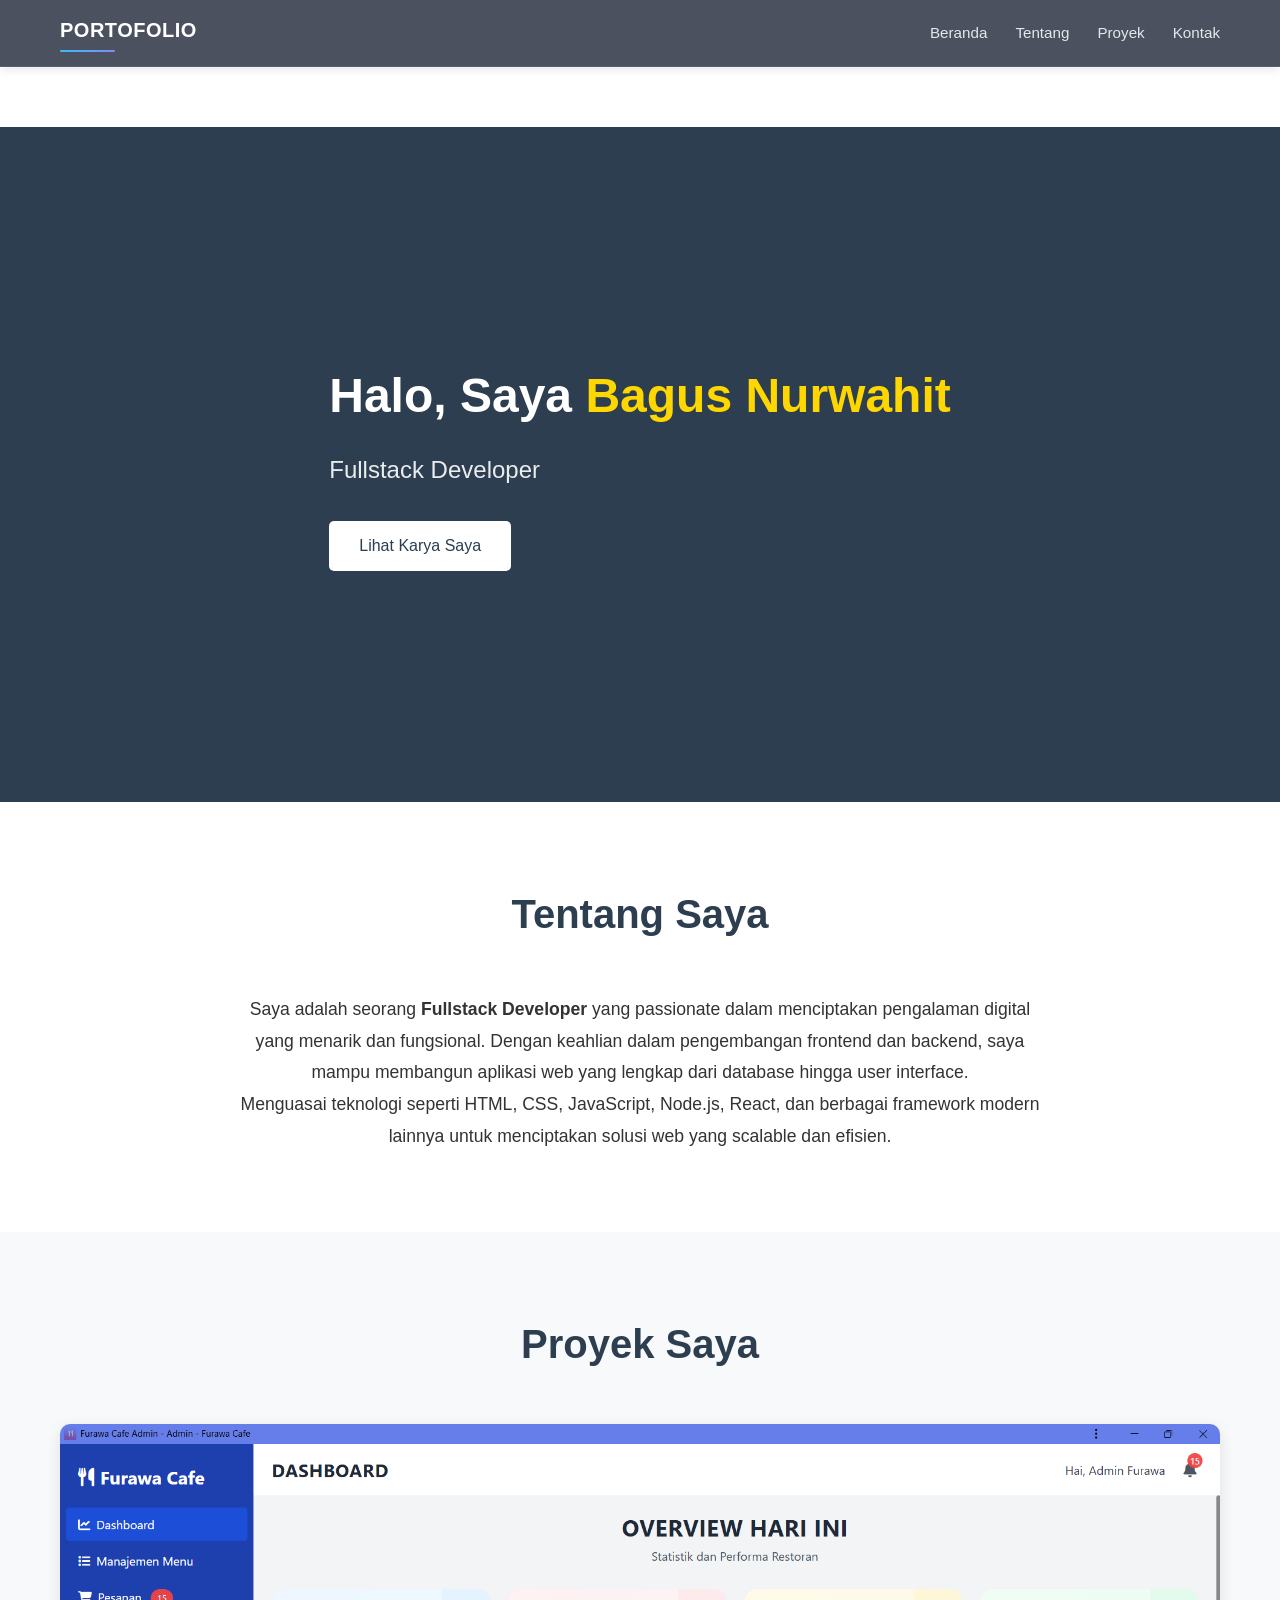
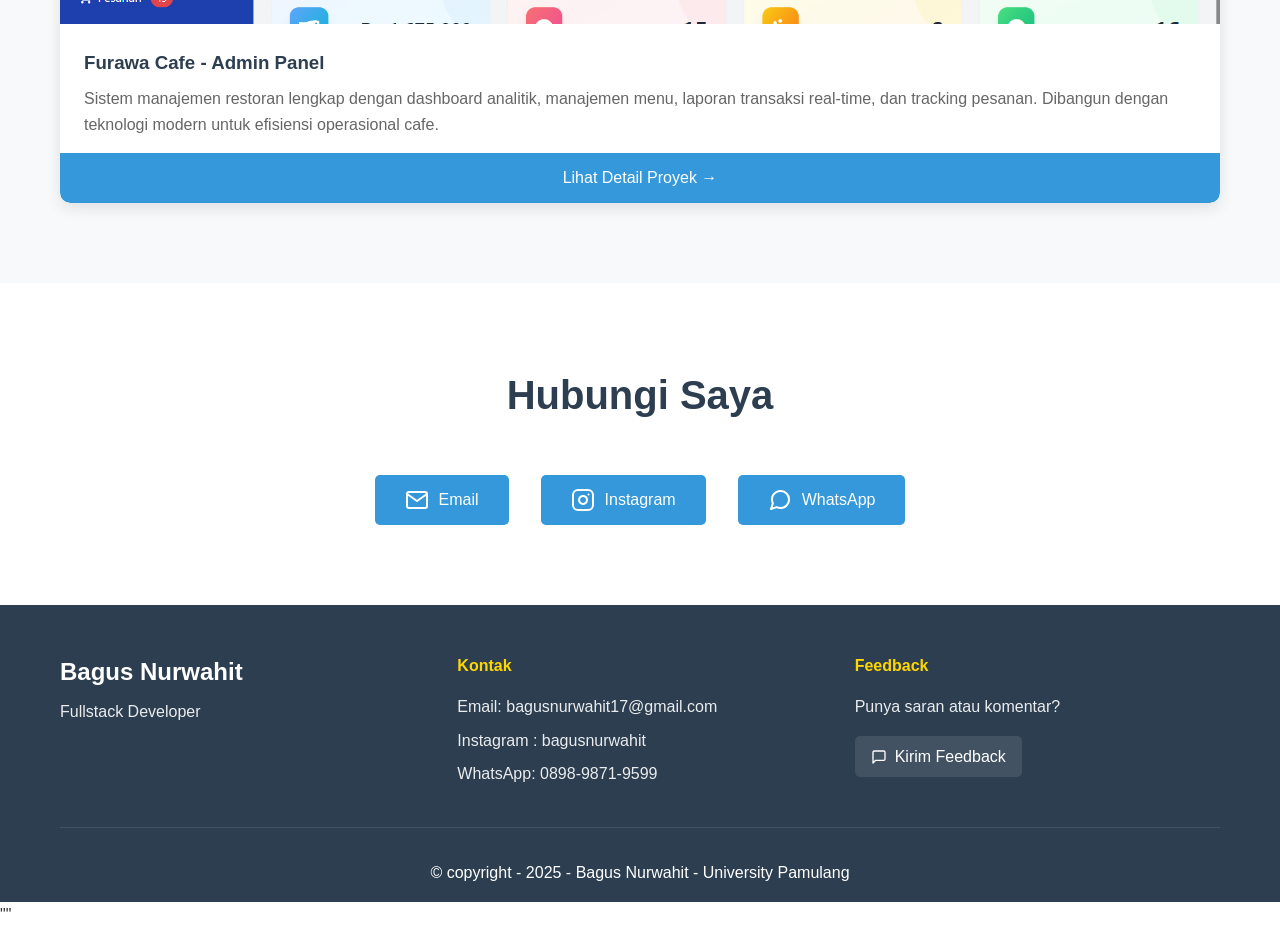
<file: index.html>
<!DOCTYPE html>
<html lang="id">
<head>
    <meta charset="UTF-8">
    <meta name="viewport" content="width=device-width, initial-scale=1.0">
    <title>Bagus Nur Wahit - PORTOFOLIO</title>
    <link rel="stylesheet" href="styles.css">
</head>
<body>
    <nav class="navbar">
        <div class="container">
            <a href="index.html" class="logo">PORTOFOLIO</a>
            <ul class="nav-links">
                <li><a href="#home">Beranda</a></li>
                <li><a href="#about">Tentang</a></li>
                <li><a href="#projects">Proyek</a></li>
                <li><a href="#contact">Kontak</a></li>
            </ul>
        </div>
    </nav>

    <section id="home" class="hero">
        <div class="container">
            <h1 class="hero-title">Halo, Saya <span class="highlight">Bagus Nurwahit</span></h1>
            <p class="hero-subtitle">Fullstack Developer</p>
            <a href="#projects" class="btn">Lihat Karya Saya</a>
        </div>
    </section>

    <section id="about" class="about">
        <div class="container">
            <h2 class="section-title">Tentang Saya</h2>
            <div class="about-content">
                <p>Saya adalah seorang <strong>Fullstack Developer</strong> yang passionate dalam menciptakan pengalaman digital yang menarik dan fungsional. Dengan keahlian dalam pengembangan frontend dan backend, saya mampu membangun aplikasi web yang lengkap dari database hingga user interface.</p>
                <p>Menguasai teknologi seperti HTML, CSS, JavaScript, Node.js, React, dan berbagai framework modern lainnya untuk menciptakan solusi web yang scalable dan efisien.</p>
            </div>
        </div>
    </section>

    <section id="projects" class="projects">
        <div class="container">
            <h2 class="section-title">Proyek Saya</h2>
            <div class="project-grid">
                <div class="project-card project-clickable">
                    <img src="images/dashboard.png" alt="Furawa Cafe Dashboard" class="project-image-real">
                    <div class="project-content">
                        <h3>Furawa Cafe - Admin Panel</h3>
                        <p>Sistem manajemen restoran lengkap dengan dashboard analitik, manajemen menu, laporan transaksi real-time, dan tracking pesanan. Dibangun dengan teknologi modern untuk efisiensi operasional cafe.</p>
                        <a href="furawa-detail.html" class="view-details-link">Lihat Detail Proyek →</a>
                    </div>
                </div>
            </div>
        </div>
    </section>

    <section id="contact" class="contact">
        <div class="container">
            <h2 class="section-title">Hubungi Saya</h2>
            <div class="contact-links">
                <a href="mailto:bagusnurwahit17@gmail.com" class="contact-btn">
                    <svg xmlns="http://www.w3.org/2000/svg" width="24" height="24" viewBox="0 0 24 24" fill="none" stroke="currentColor" stroke-width="2" stroke-linecap="round" stroke-linejoin="round">
                        <path d="M4 4h16c1.1 0 2 .9 2 2v12c0 1.1-.9 2-2 2H4c-1.1 0-2-.9-2-2V6c0-1.1.9-2 2-2z"></path>
                        <polyline points="22,6 12,13 2,6"></polyline>
                    </svg>
                    <span>Email</span>
                </a>
                <a href="https://instagram.com/bagusnurwahit" target="_blank" class="contact-btn">
                    <svg xmlns="http://www.w3.org/2000/svg" width="24" height="24" viewBox="0 0 24 24" fill="none" stroke="currentColor" stroke-width="2" stroke-linecap="round" stroke-linejoin="round">
                        <rect x="2" y="2" width="20" height="20" rx="5" ry="5"></rect>
                        <path d="M16 11.37A4 4 0 1 1 12.63 8 4 4 0 0 1 16 11.37z"></path>
                        <line x1="17.5" y1="6.5" x2="17.51" y2="6.5"></line>
                    </svg>
                    <span>Instagram</span>
                </a>
                <a href="https://wa.me/6289898719599" target="_blank" class="contact-btn">
                    <svg xmlns="http://www.w3.org/2000/svg" width="24" height="24" viewBox="0 0 24 24" fill="none" stroke="currentColor" stroke-width="2" stroke-linecap="round" stroke-linejoin="round">
                        <path d="M21 11.5a8.38 8.38 0 0 1-.9 3.8 8.5 8.5 0 0 1-7.6 4.7 8.38 8.38 0 0 1-3.8-.9L3 21l1.9-5.7a8.38 8.38 0 0 1-.9-3.8 8.5 8.5 0 0 1 4.7-7.6 8.38 8.38 0 0 1 3.8-.9h.5a8.48 8.48 0 0 1 8 8v.5z"></path>
                    </svg>
                    <span>WhatsApp</span>
                </a>
            </div>
        </div>
    </section>

    <footer>
        <div class="container">
            <div class="footer-content">
                <div class="footer-section">
                    <h3>Bagus Nurwahit</h3>
                    <p>Fullstack Developer</p>
                </div>
                <div class="footer-section">
                    <h4>Kontak</h4>
                    <p>Email: bagusnurwahit17@gmail.com</p>
                    <p>Instagram : bagusnurwahit</p>
                    <p>WhatsApp: 0898-9871-9599</p>
                </div>
                <div class="footer-section">
                    <h4>Feedback</h4>
                    <p>Punya saran atau komentar?</p>
                    <a href="mailto:bagusnurwahit17@gmail.com?subject=Feedback Website" class="footer-link">
                        <svg xmlns="http://www.w3.org/2000/svg" width="16" height="16" viewBox="0 0 24 24" fill="none" stroke="currentColor" stroke-width="2" stroke-linecap="round" stroke-linejoin="round">
                            <path d="M21 15a2 2 0 0 1-2 2H7l-4 4V5a2 2 0 0 1 2-2h14a2 2 0 0 1 2 2z"></path>
                        </svg>
                        Kirim Feedback
                    </a>
                </div>
            </div>
            <div class="footer-bottom">
                <p>&copy; copyright - 2025 - Bagus Nurwahit - University Pamulang</p>
            </div>
        </div>
    </footer>

    <script src="script.js"></script>
</body>
</html>
""
</file>
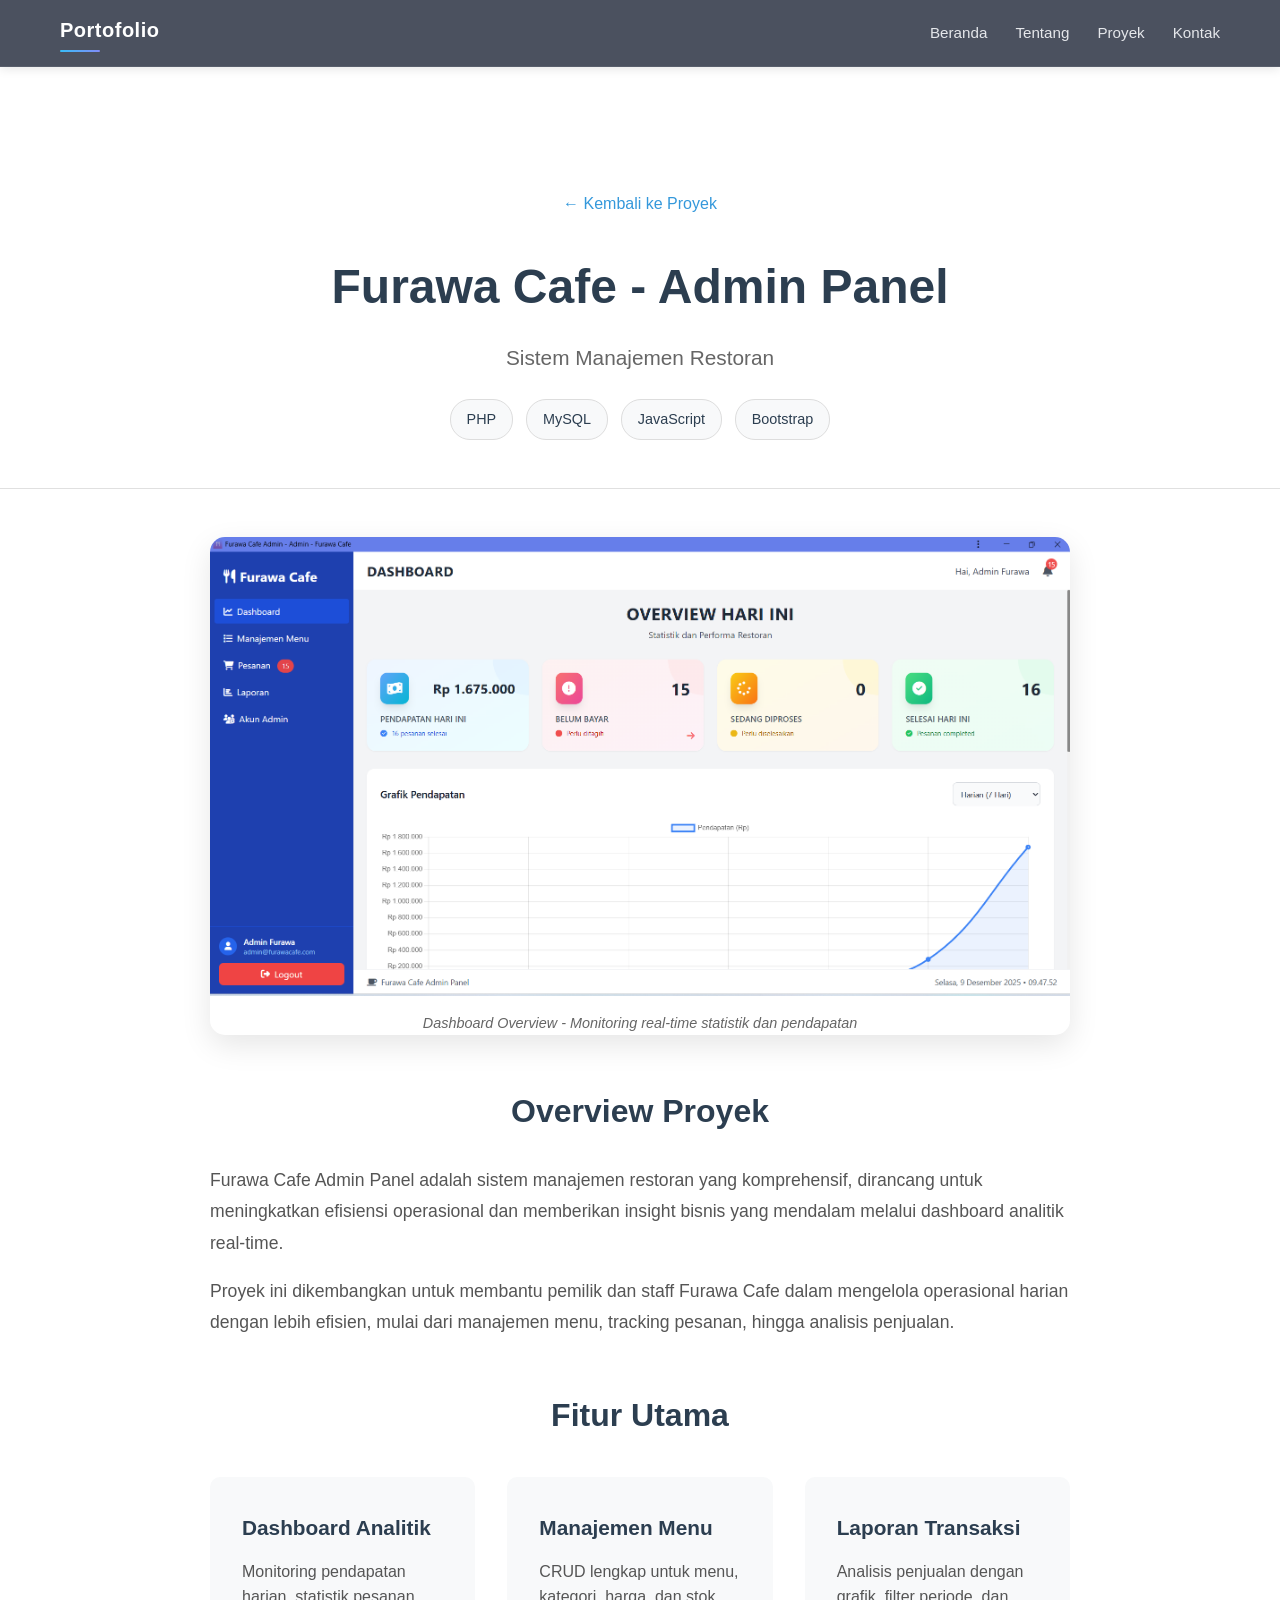
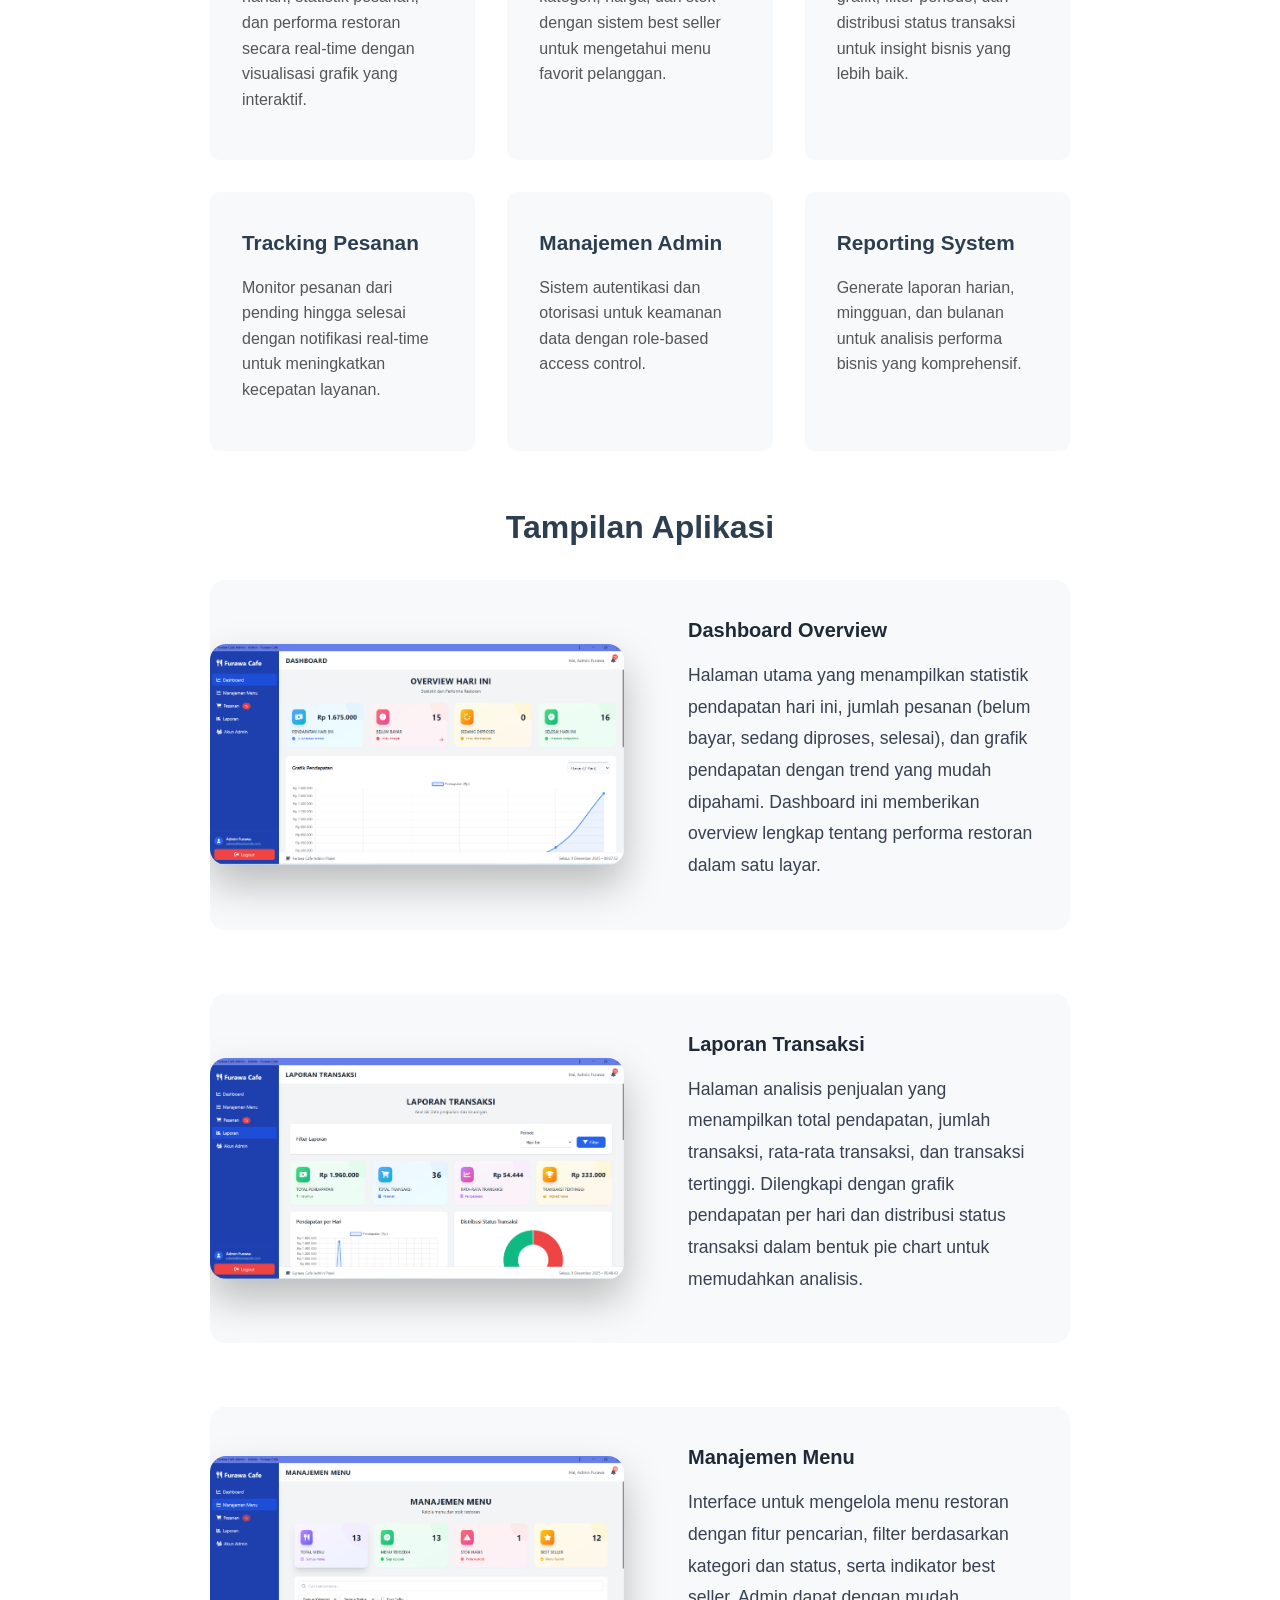
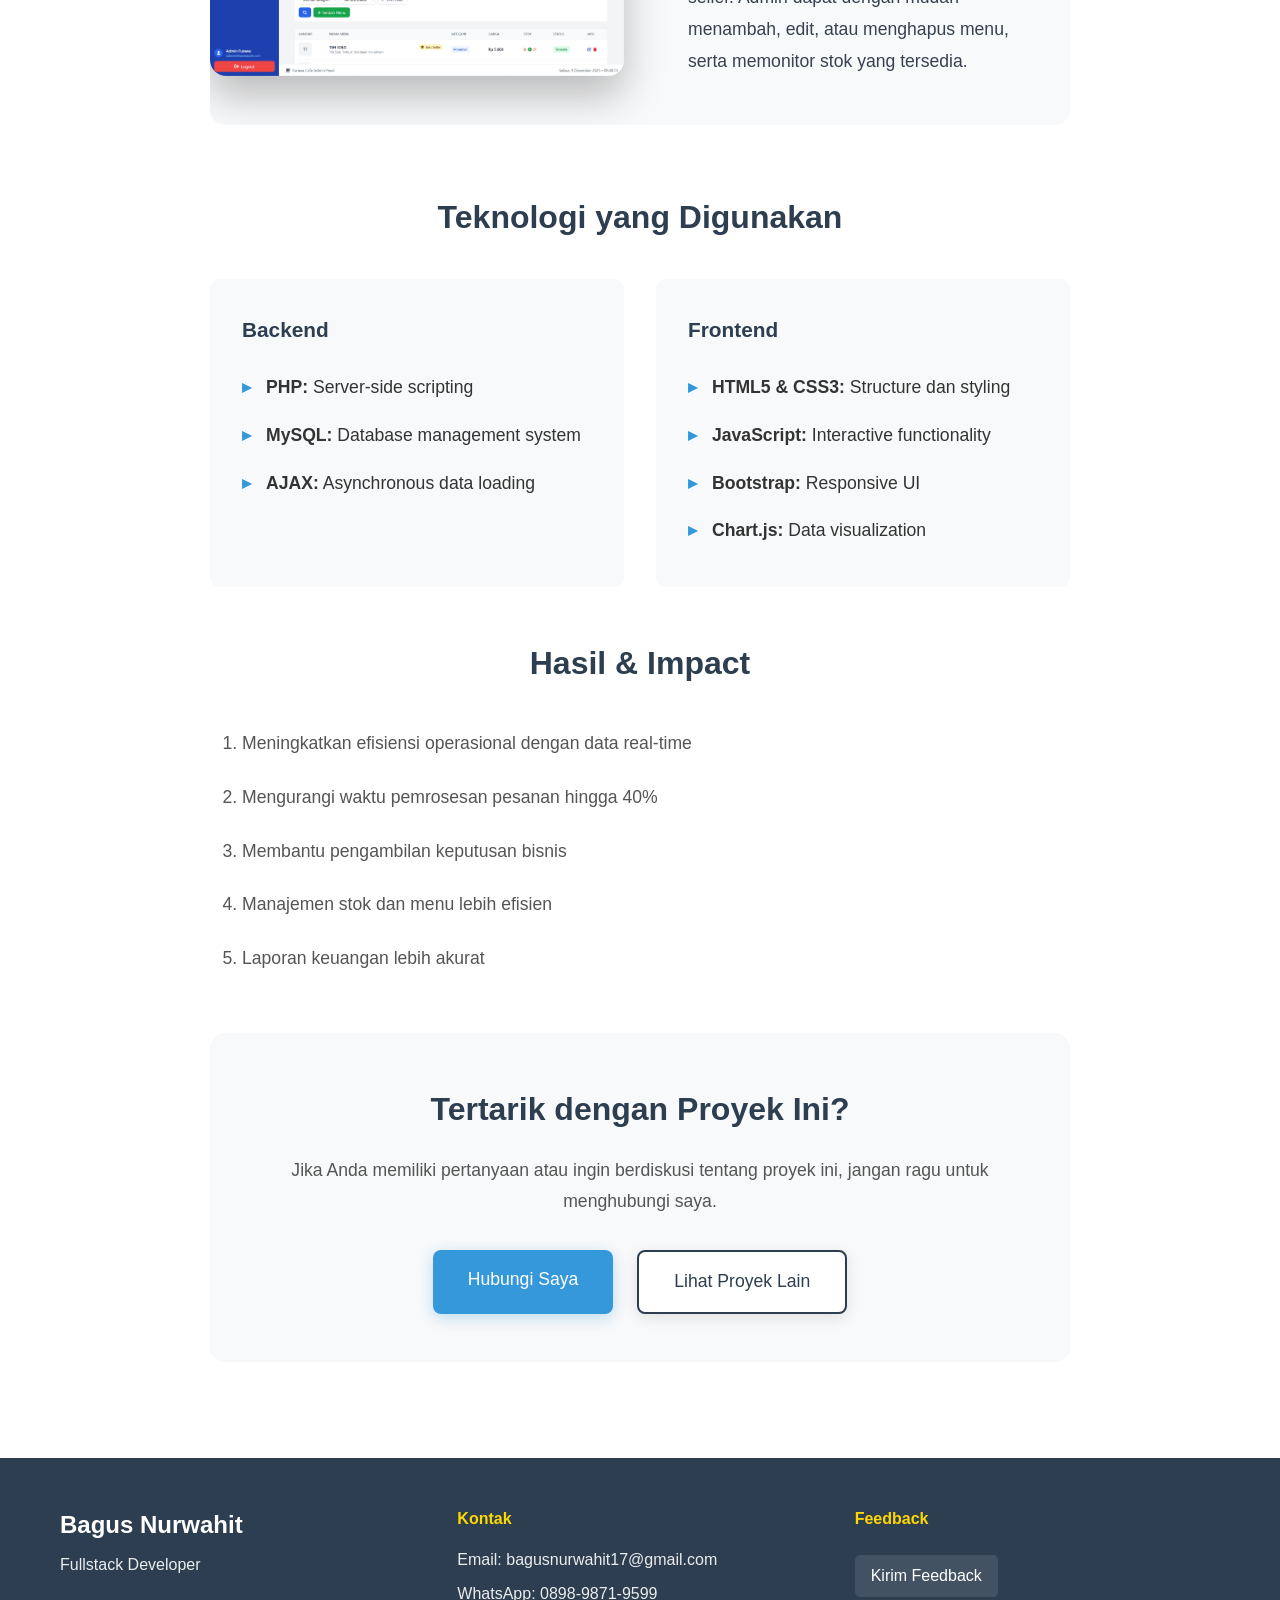
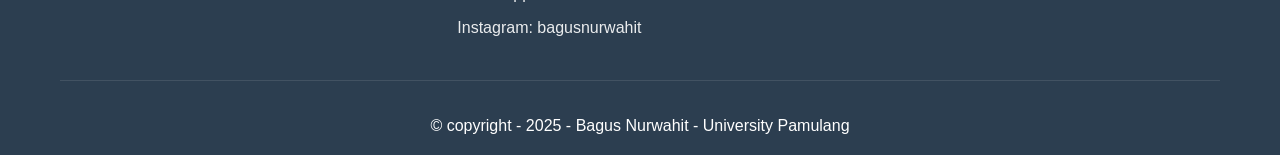
<file: furawa-detail.html>
<!DOCTYPE html>
<html lang="id">
<head>
  <meta charset="UTF-8" />
  <meta name="viewport" content="width=device-width, initial-scale=1.0" />
  <title>Furawa Cafe - Admin Panel | Portofolio Bagus Nurwahit</title>
  <link rel="stylesheet" href="styles.css" />
</head>
<body>
  <!-- ================= NAVBAR ================= -->
  <nav class="navbar">
    <div class="container">
      <a href="index.html" class="logo">Portofolio</a>
      <ul class="nav-links">
        <li><a href="index.html#home">Beranda</a></li>
        <li><a href="index.html#about">Tentang</a></li>
        <li><a href="index.html#projects">Proyek</a></li>
        <li><a href="index.html#contact">Kontak</a></li>
      </ul>
    </div>
  </nav>

  <!-- ================= ARTICLE ================= -->
  <article class="article-page">
    <!-- HERO -->
    <div class="article-hero">
      <div class="container">
        <a href="index.html#projects" class="back-link">← Kembali ke Proyek</a>
        <h1 class="article-title">Furawa Cafe - Admin Panel</h1>
        <p class="article-meta">Sistem Manajemen Restoran</p>
        <div class="article-tags">
          <span class="tag">PHP</span>
          <span class="tag">MySQL</span>
          <span class="tag">JavaScript</span>
          <span class="tag">Bootstrap</span>
        </div>
      </div>
    </div>

    <!-- CONTENT -->
    <div class="article-container">
      <!-- FEATURED IMAGE -->
      <div class="article-featured-image">
        <img src="images/dashboard.png" alt="Furawa Cafe Dashboard" />
        <p class="image-caption">
          Dashboard Overview - Monitoring real-time statistik dan pendapatan
        </p>
      </div>

      <div class="article-content">
        <!-- OVERVIEW -->
        <section class="content-section">
          <h2>Overview Proyek</h2>
          <p>
            Furawa Cafe Admin Panel adalah sistem manajemen restoran yang
            komprehensif, dirancang untuk meningkatkan efisiensi operasional dan
            memberikan insight bisnis yang mendalam melalui dashboard analitik
            real-time.
          </p>
          <p>
            Proyek ini dikembangkan untuk membantu pemilik dan staff Furawa Cafe
            dalam mengelola operasional harian dengan lebih efisien, mulai dari
            manajemen menu, tracking pesanan, hingga analisis penjualan.
          </p>
        </section>

        <!-- FEATURES -->
        <section class="content-section">
          <h2>Fitur Utama</h2>
          <div class="feature-grid">
            <div class="feature-item">
              <h3>Dashboard Analitik</h3>
              <p>
                Monitoring pendapatan harian, statistik pesanan, dan performa
                restoran secara real-time dengan visualisasi grafik yang
                interaktif.
              </p>
            </div>
            <div class="feature-item">
              <h3>Manajemen Menu</h3>
              <p>
                CRUD lengkap untuk menu, kategori, harga, dan stok dengan sistem
                best seller untuk mengetahui menu favorit pelanggan.
              </p>
            </div>
            <div class="feature-item">
              <h3>Laporan Transaksi</h3>
              <p>
                Analisis penjualan dengan grafik, filter periode, dan distribusi
                status transaksi untuk insight bisnis yang lebih baik.
              </p>
            </div>
            <div class="feature-item">
              <h3>Tracking Pesanan</h3>
              <p>
                Monitor pesanan dari pending hingga selesai dengan notifikasi
                real-time untuk meningkatkan kecepatan layanan.
              </p>
            </div>
            <div class="feature-item">
              <h3>Manajemen Admin</h3>
              <p>
                Sistem autentikasi dan otorisasi untuk keamanan data dengan
                role-based access control.
              </p>
            </div>
            <div class="feature-item">
              <h3>Reporting System</h3>
              <p>
                Generate laporan harian, mingguan, dan bulanan untuk analisis
                performa bisnis yang komprehensif.
              </p>
            </div>
          </div>
        </section>

        <!-- APP SHOWCASE -->
        <section class="content-section">
          <h2>Tampilan Aplikasi</h2>

          <div class="screenshot-detail">
            <img src="images/dashboard.png" alt="Dashboard Overview" />
            <div class="screenshot-desc">
              <h3>Dashboard Overview</h3>
              <p>
                Halaman utama yang menampilkan statistik pendapatan hari ini,
                jumlah pesanan (belum bayar, sedang diproses, selesai), dan
                grafik pendapatan dengan trend yang mudah dipahami. Dashboard
                ini memberikan overview lengkap tentang performa restoran dalam
                satu layar.
              </p>
            </div>
          </div>

          <div class="screenshot-detail">
            <img src="images/laporan.png" alt="Laporan Transaksi" />
            <div class="screenshot-desc">
              <h3>Laporan Transaksi</h3>
              <p>
                Halaman analisis penjualan yang menampilkan total pendapatan,
                jumlah transaksi, rata-rata transaksi, dan transaksi tertinggi.
                Dilengkapi dengan grafik pendapatan per hari dan distribusi
                status transaksi dalam bentuk pie chart untuk memudahkan
                analisis.
              </p>
            </div>
          </div>

          <div class="screenshot-detail">
            <img src="images/menu.png" alt="Manajemen Menu" />
            <div class="screenshot-desc">
              <h3>Manajemen Menu</h3>
              <p>
                Interface untuk mengelola menu restoran dengan fitur pencarian,
                filter berdasarkan kategori dan status, serta indikator best
                seller. Admin dapat dengan mudah menambah, edit, atau menghapus
                menu, serta memonitor stok yang tersedia.
              </p>
            </div>
          </div>
        </section>

        <!-- TECHNOLOGY -->
        <section class="content-section">
          <h2>Teknologi yang Digunakan</h2>
          <div class="tech-detail">
            <div class="tech-category">
              <h3>Backend</h3>
              <ul>
                <li><strong>PHP:</strong> Server-side scripting</li>
                <li><strong>MySQL:</strong> Database management system</li>
                <li><strong>AJAX:</strong> Asynchronous data loading</li>
              </ul>
            </div>
            <div class="tech-category">
              <h3>Frontend</h3>
              <ul>
                <li><strong>HTML5 & CSS3:</strong> Structure dan styling</li>
                <li><strong>JavaScript:</strong> Interactive functionality</li>
                <li><strong>Bootstrap:</strong> Responsive UI</li>
                <li><strong>Chart.js:</strong> Data visualization</li>
              </ul>
            </div>
          </div>
        </section>

        <!-- IMPACT -->
        <section class="content-section">
          <h2>Hasil & Impact</h2>
          <ol class="impact-list">
            <li>Meningkatkan efisiensi operasional dengan data real-time</li>
            <li>Mengurangi waktu pemrosesan pesanan hingga 40%</li>
            <li>Membantu pengambilan keputusan bisnis</li>
            <li>Manajemen stok dan menu lebih efisien</li>
            <li>Laporan keuangan lebih akurat</li>
          </ol>
        </section>

        <!-- CTA -->
        <section class="content-section cta-section">
          <h2>Tertarik dengan Proyek Ini?</h2>
          <p>
            Jika Anda memiliki pertanyaan atau ingin berdiskusi tentang proyek
            ini, jangan ragu untuk menghubungi saya.
          </p>
          <div class="cta-buttons">
            <a href="index.html#contact" class="btn-primary">Hubungi Saya</a>
            <a href="index.html#projects" class="btn-secondary">Lihat Proyek Lain</a>
          </div>
        </section>
      </div>
    </div>
  </article>

  <!-- ================= FOOTER ================= -->
  <footer>
    <div class="container">
      <div class="footer-content">
        <div class="footer-section">
          <h3>Bagus Nurwahit</h3>
          <p>Fullstack Developer</p>
        </div>
        <div class="footer-section">
          <h4>Kontak</h4>
          <p>Email: bagusnurwahit17@gmail.com</p>
          <p>WhatsApp: 0898-9871-9599</p>
          <p>Instagram: bagusnurwahit</p>
        </div>
        <div class="footer-section">
          <h4>Feedback</h4>
          <a
            href="mailto:bagusnurwahit17@gmail.com?subject=Feedback Website"
            class="footer-link"
            >Kirim Feedback</a
          >
        </div>
      </div>
      <div class="footer-bottom">
        <p>© copyright - 2025 - Bagus Nurwahit - University Pamulang</p>
      </div>
    </div>
  </footer>

  <script src="script.js"></script>
</body>
</html>
</file>
<file: styles.css>
* {
    margin: 0;
    padding: 0;
    box-sizing: border-box;
}

:root {
    --primary-color: #2c3e50;
    --accent-color: #3498db;
    --text-color: #333;
    --light-bg: #f8f9fa;
    --white: #ffffff;
}

body {
    font-family: 'Segoe UI', Tahoma, Geneva, Verdana, sans-serif;
    line-height: 1.6;
    color: var(--text-color);
}

.container {
    max-width: 1200px;
    margin: 0 auto;
    padding: 0 20px;
}

/* Navbar */
.navbar {
    background: var(--white);
    box-shadow: 0 2px 10px rgba(0,0,0,0.1);
    position: fixed;
    width: 100%;
    top: 0;
    z-index: 1000;
}

.navbar .container {
    display: flex;
    justify-content: space-between;
    align-items: center;
    padding: 1rem 20px;
}

.logo {
    font-size: 1.5rem;
    font-weight: bold;
    color: var(--primary-color);
    text-decoration: none;
}

.nav-links {
    display: flex;
    list-style: none;
    gap: 2rem;
}

.nav-links a {
    color: var(--text-color);
    text-decoration: none;
    transition: color 0.3s;
}

.nav-links a:hover {
    color: var(--accent-color);
}

/* Hero Section */
.hero {
    min-height: 75vh;
    display: flex;
    align-items: center;
    background: var(--primary-color);
    color: var(--white);
    margin-top: 60px;
    padding: 4rem 0;
}

.hero-title {
    font-size: 3rem;
    margin-bottom: 1rem;
}

.highlight {
    color: #ffd700;
}

.hero-subtitle {
    font-size: 1.5rem;
    margin-bottom: 2rem;
    opacity: 0.9;
}

.btn {
    display: inline-block;
    padding: 12px 30px;
    background: var(--white);
    color: var(--primary-color);
    text-decoration: none;
    border-radius: 5px;
    transition: transform 0.3s;
}

.btn:hover {
    transform: translateY(-3px);
}

/* About Section */
.about {
    padding: 5rem 0;
    background: var(--white);
}

.section-title {
    font-size: 2.5rem;
    text-align: center;
    margin-bottom: 3rem;
    color: var(--primary-color);
}

.about-content {
    max-width: 800px;
    margin: 0 auto;
    text-align: center;
    font-size: 1.1rem;
    line-height: 1.8;
}

/* Projects Section */
.projects {
    padding: 5rem 0;
    background: var(--light-bg);
}

.project-grid {
    display: grid;
    grid-template-columns: repeat(auto-fit, minmax(300px, 1fr));
    gap: 2rem;
}

.project-card {
    background: var(--white);
    border-radius: 10px;
    overflow: hidden;
    box-shadow: 0 5px 15px rgba(0,0,0,0.1);
    transition: transform 0.3s;
}

.project-card:hover {
    transform: translateY(-10px);
}

.project-image {
    height: 200px;
    background: linear-gradient(135deg, #667eea 0%, #764ba2 100%);
}

.project-image-real {
    width: 100%;
    height: 200px;
    object-fit: cover;
    object-position: top;
}

.project-card h3 {
    padding: 1.5rem 1.5rem 0.5rem;
    color: var(--primary-color);
}

.project-card p {
    padding: 0 1.5rem 1.5rem;
    color: #666;
}

.project-clickable {
    cursor: pointer;
    display: flex;
    flex-direction: column;
    height: 100%;
}

.project-content {
    display: flex;
    flex-direction: column;
    flex-grow: 1;
}

.project-content h3 {
    padding: 1.5rem 1.5rem 0.5rem;
}

.project-content p {
    padding: 0 1.5rem 1rem;
    flex-grow: 1;
}

.view-details-link {
    display: block;
    text-align: center;
    padding: 12px;
    background: var(--accent-color);
    color: white;
    text-decoration: none;
    font-weight: 500;
    transition: all 0.3s;
    margin-top: auto;
    border-radius: 0 0 10px 10px;
}

.view-details-link:hover {
    background: var(--primary-color);
}

/* Contact Section */
.contact {
    padding: 5rem 0;
    background: var(--white);
}

.contact-links {
    display: flex;
    justify-content: center;
    gap: 2rem;
    flex-wrap: wrap;
}

.contact-btn {
    display: flex;
    align-items: center;
    gap: 10px;
    padding: 12px 30px;
    background: var(--accent-color);
    color: var(--white);
    text-decoration: none;
    border-radius: 5px;
    transition: all 0.3s;
}

.contact-btn:hover {
    background: var(--primary-color);
    transform: translateY(-3px);
}

.contact-btn svg {
    width: 24px;
    height: 24px;
}

/* Footer */
footer {
    background: var(--primary-color);
    color: var(--white);
    padding: 3rem 0 1rem;
}

.footer-content {
    display: grid;
    grid-template-columns: repeat(auto-fit, minmax(250px, 1fr));
    gap: 2rem;
    margin-bottom: 2rem;
}

.footer-section h3 {
    margin-bottom: 0.5rem;
    font-size: 1.5rem;
}

.footer-section h4 {
    margin-bottom: 1rem;
    color: #ffd700;
}

.footer-section p {
    margin-bottom: 0.5rem;
    opacity: 0.9;
}

.footer-link {
    display: inline-flex;
    align-items: center;
    gap: 8px;
    color: var(--white);
    text-decoration: none;
    padding: 8px 16px;
    background: rgba(255,255,255,0.1);
    border-radius: 5px;
    margin-top: 0.5rem;
    transition: background 0.3s;
}

.footer-link:hover {
    background: rgba(255,255,255,0.2);
}

.footer-bottom {
    text-align: center;
    padding-top: 2rem;
    border-top: 1px solid rgba(255,255,255,0.1);
}

/* Responsive */
@media (max-width: 768px) {
    .nav-links {
        gap: 1rem;
    }
    
    .hero-title {
        font-size: 2rem;
    }
    
    .hero-subtitle {
        font-size: 1.2rem;
    }
    
    .section-title {
        font-size: 2rem;
    }
}

/* Article Detail Page */
.article-page {
    margin-top: 60px;
}

.article-hero {
    background: var(--white);
    border-bottom: 1px solid #e0e0e0;
    padding: 4rem 0 3rem;
    text-align: center;
}

.back-link {
    color: var(--accent-color);
    text-decoration: none;
    display: inline-flex;
    align-items: center;
    margin-bottom: 2rem;
    transition: color 0.3s;
}

.back-link:hover {
    color: var(--primary-color);
}

.article-title {
    font-size: 3rem;
    margin-bottom: 1rem;
    color: var(--primary-color);
}

.article-meta {
    font-size: 1.3rem;
    color: #666;
    margin-bottom: 1.5rem;
}

.article-tags {
    display: flex;
    gap: 0.8rem;
    flex-wrap: wrap;
    justify-content: center;
}

.tag {
    background: var(--light-bg);
    color: var(--primary-color);
    padding: 0.5rem 1rem;
    border-radius: 20px;
    font-size: 0.9rem;
    border: 1px solid #ddd;
}

.article-container {
    max-width: 900px;
    margin: 0 auto;
    padding: 3rem 20px;
}

.article-featured-image {
    margin-bottom: 3rem;
    border-radius: 15px;
    overflow: hidden;
    box-shadow: 0 10px 30px rgba(0,0,0,0.1);
}

.article-featured-image img {
    width: 100%;
    height: auto;
    display: block;
}

.image-caption {
    text-align: center;
    color: #666;
    font-size: 0.9rem;
    margin-top: 1rem;
    font-style: italic;
}

.article-content {
    font-size: 1.1rem;
    line-height: 1.8;
}

.content-section {
    margin-bottom: 3rem;
}

.content-section h2 {
    color: var(--primary-color);
    font-size: 2rem;
    margin-bottom: 1.5rem;
    text-align: center;
}

.content-section p {
    margin-bottom: 1rem;
    color: #555;
}

.feature-grid {
    display: grid;
    grid-template-columns: repeat(auto-fit, minmax(250px, 1fr));
    gap: 2rem;
    margin-top: 2rem;
}

.feature-item {
    background: var(--light-bg);
    padding: 2rem;
    border-radius: 10px;
    transition: transform 0.3s;
}

.feature-item:hover {
    transform: translateY(-5px);
}

.feature-icon {
    font-size: 3rem;
    margin-bottom: 1rem;
}

.feature-item h3 {
    color: var(--primary-color);
    margin-bottom: 0.8rem;
    font-size: 1.3rem;
}

.feature-item p {
    font-size: 1rem;
    line-height: 1.6;
}

.screenshot-detail {
    margin-bottom: 3rem;
    background: var(--light-bg);
    border-radius: 15px;
    overflow: hidden;
}

.screenshot-detail img {
    width: 100%;
    height: auto;
    display: block;
}

.screenshot-desc {
    padding: 2rem;
}

.screenshot-desc h3 {
    color: var(--primary-color);
    margin-bottom: 1rem;
    font-size: 1.5rem;
}

.screenshot-desc p {
    color: #555;
    line-height: 1.8;
}

.tech-detail {
    display: grid;
    grid-template-columns: repeat(auto-fit, minmax(300px, 1fr));
    gap: 2rem;
    margin-top: 2rem;
}

.tech-category {
    background: var(--light-bg);
    padding: 2rem;
    border-radius: 10px;
}

.tech-category h3 {
    color: var(--primary-color);
    margin-bottom: 1rem;
    font-size: 1.3rem;
}

.tech-category ul {
    list-style: none;
    padding: 0;
}

.tech-category li {
    padding: 0.5rem 0;
    padding-left: 1.5rem;
    position: relative;
}

.tech-category li:before {
    content: "▸";
    position: absolute;
    left: 0;
    color: var(--accent-color);
    font-weight: bold;
}

.impact-list {
    list-style: decimal;
    padding-left: 2rem;
    margin-top: 1.5rem;
}

.impact-list li {
    padding: 0.8rem 0;
    font-size: 1.1rem;
    line-height: 1.6;
    color: #555;
}

.cta-section {
    background: var(--light-bg);
    padding: 3rem;
    border-radius: 15px;
    text-align: center;
}

.cta-section h2 {
    border: none;
    padding: 0;
    margin-bottom: 1rem;
}

.cta-buttons {
    display: flex;
    gap: 1.5rem;
    justify-content: center;
    margin-top: 2rem;
    flex-wrap: wrap;
}

.cta-buttons a {
    text-decoration: none !important;
}

.btn-primary {
    background: var(--accent-color);
    color: white;
    padding: 14px 35px;
    border-radius: 8px;
    text-decoration: none;
    transition: all 0.3s;
    display: inline-block;
    font-weight: 500;
    box-shadow: 0 4px 15px rgba(52, 152, 219, 0.3);
}

.btn-primary:hover {
    background: var(--primary-color);
    transform: translateY(-3px);
    box-shadow: 0 6px 20px rgba(44, 62, 80, 0.4);
}

.btn-secondary {
    background: white;
    color: var(--primary-color);
    padding: 14px 35px;
    border-radius: 8px;
    text-decoration: none;
    border: 2px solid var(--primary-color);
    transition: all 0.3s;
    display: inline-block;
    font-weight: 500;
    box-shadow: 0 4px 15px rgba(0, 0, 0, 0.1);
}

.btn-secondary:hover {
    background: var(--primary-color);
    color: white;
    transform: translateY(-3px);
    box-shadow: 0 6px 20px rgba(44, 62, 80, 0.4);
}

/* Responsive Article Page */
@media (max-width: 768px) {
    .article-title {
        font-size: 2rem;
    }
    
    .article-meta {
        font-size: 1.1rem;
    }
    
    .feature-grid {
        grid-template-columns: 1fr;
    }
    
    .tech-detail {
        grid-template-columns: 1fr;
    }
    
    .cta-buttons {
        flex-direction: column;
    }
    
    .btn-primary, .btn-secondary {
        width: 100%;
    }

}
/* =========================
   NAVBAR – EYE CATCHING
   ========================= */
.navbar {
  position: sticky;
  top: 0;
  z-index: 999;
  background: rgba(15, 23, 42, 0.75);
  backdrop-filter: blur(12px);
  -webkit-backdrop-filter: blur(12px);
  border-bottom: 1px solid rgba(255, 255, 255, 0.08);
}

.navbar .container {
  display: flex;
  align-items: center;
  justify-content: space-between;
  padding: 14px 20px;
}

/* LOGO */
.logo {
  font-size: 1.25rem;
  font-weight: 700;
  letter-spacing: 0.5px;
  color: #ffffff;
  text-decoration: none;
  position: relative;
}

.logo::after {
  content: "";
  display: block;
  width: 40%;
  height: 2px;
  background: linear-gradient(90deg, #38bdf8, #818cf8);
  margin-top: 4px;
  border-radius: 2px;
}

/* NAV LINKS */
.nav-links {
  list-style: none;
  display: flex;
  gap: 28px;
}

.nav-links li a {
  color: #e5e7eb;
  font-size: 0.95rem;
  font-weight: 500;
  text-decoration: none;
  position: relative;
  transition: color 0.3s ease;
}

.nav-links li a::after {
  content: "";
  position: absolute;
  left: 0;
  bottom: -6px;
  width: 0%;
  height: 2px;
  background: linear-gradient(90deg, #38bdf8, #818cf8);
  transition: width 0.3s ease;
  border-radius: 2px;
}

.nav-links li a:hover {
  color: #ffffff;
}

.nav-links li a:hover::after {
  width: 100%;
}

/* =========================
   RESPONSIVE MOBILE
   ========================= */
@media (max-width: 768px) {
  .navbar .container {
    flex-direction: column;
    align-items: flex-start;
    gap: 12px;
  }

  .nav-links {
    width: 100%;
    justify-content: space-between;
    gap: 0;
  }

  .nav-links li a {
    font-size: 0.9rem;
    padding: 6px 0;
  }
}

/* EXTRA SMALL */
@media (max-width: 480px) {
  .logo {
    font-size: 1.1rem;
  }

  .nav-links {
    flex-wrap: wrap;
    row-gap: 8px;
  }
}

/* =========================
   APP SHOWCASE (TAMPILAN APLIKASI)
   ========================= */
.screenshot-detail {
  display: grid;
  grid-template-columns: 1fr 1fr;
  gap: 32px;
  align-items: center;
  margin-bottom: 64px;
}

.screenshot-detail img {
  width: 100%;
  border-radius: 16px;
  box-shadow: 0 20px 40px rgba(0,0,0,0.25);
  transition: transform 0.4s ease, box-shadow 0.4s ease;
}

.screenshot-detail img:hover {
  transform: scale(1.03);
  box-shadow: 0 30px 60px rgba(0,0,0,0.35);
}

.screenshot-desc h3 {
  font-size: 1.25rem;
  margin-bottom: 12px;
  color: #1f2937; /* gelap & jelas */
}

.screenshot-desc p {
  color: #374151; /* abu gelap, aman dibaca */
  line-height: 1.8;
}

/* =========================
   RESPONSIVE APP VIEW
   ========================= */
@media (max-width: 768px) {
  .screenshot-detail {
    grid-template-columns: 1fr;
  }

  .screenshot-desc {
    text-align: left;
  }
}
</file>
